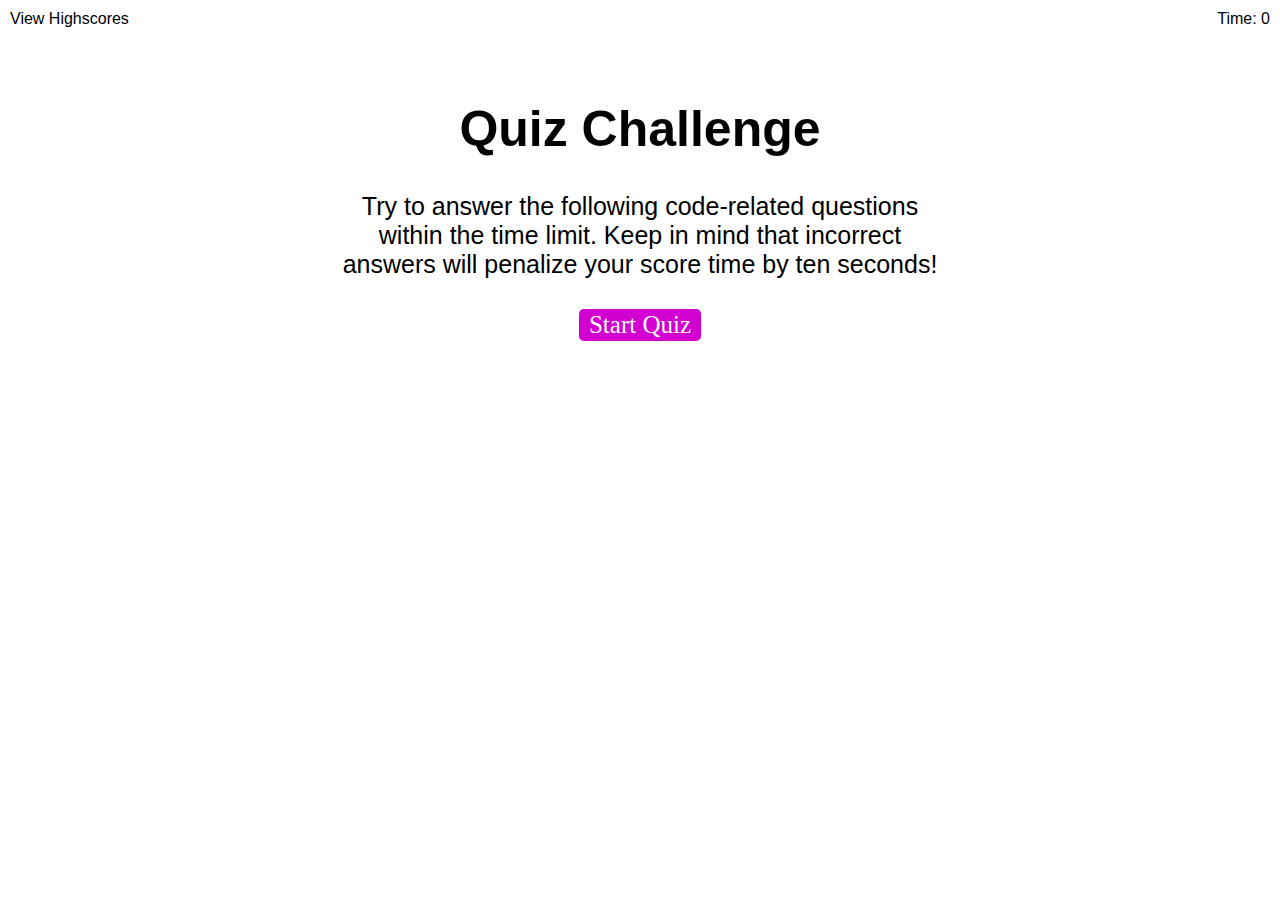
<file: index.html>
<!DOCTYPE html>
<html lang="en">
<head>
    <meta charset="UTF-8">
    <meta http-equiv="X-UA-Compatible" content="IE=edge">
    <meta name="viewport" content="width=device-width, initial-scale=1.0">
    <title>Quiz on Questions Game</title>
    <link rel="stylesheet" href="./assets/style.css">
</head>
<body>
  <!--Main content-->
  <main>
  <div class="scores"><a href="score.html">View Highscores</a></div>
  <div class="timer">Time: <span id="time">0</span></div>
  <div class="wrapper">
    <div id="start-screen" class="start">
      <h1>Quiz Challenge</h1>
      <p>
        Try to answer the following code-related questions within the time limit. 
        Keep in mind that incorrect answers will penalize your score time by ten seconds!
      </p>
      <button id="start">Start Quiz</button>
    </div>
<!-- Questions About JavaScript Arrays-->
    <div id="questions" class="hide">
      <h2 id="question-title"></h2>
      <div id="choices" class="choices"></div>
    </div>
<!-- Final Score-->
    <div id="end-screen" class="hide">
      <h2>All done!</h2>
      <p>Your final score is <span id="final-score"></span>.</p>
      <p>
        Enter initials: <input type="text" id="initials" max="3" />
        <button id="submit">Submit</button>
      </p>
    </div>
    <div id="feedback" class="feedback hide"></div>
  </div>
    </main>
     <!-- External JavaScript code-->   
    <script src="./assets/questions.js"></script>
    <script src="./assets/script.js"></script>


</body>
</html>
</file>
<file: assets/style.css>
/* Front Quiz code  Scores, start bottom*/

body {
    
    font-family:Arial, Helvetica, sans-serif
}
  .wrapper {
    margin: 100px auto 0 auto;
    max-width: 600px;
    font-size: 25px;
   
  }
  
  .hide {
    display: none;
  }
  
  .start {
    text-align: center;
  }
  
  .scores {
    position: absolute;
    top: 10px;
    left: 10px;
  }
  
  .feedback {
    font-style: italic;
    font-size: 120%;
    margin-top: 20px;
    padding-top: 10px;
    color:#d100d1;
    border-top: 2px solid rgb(201, 193, 193);
  }
  
  .timer {
    position: absolute;
    top: 10px;
    right: 10px;
  }
  
  a {
    color: black;
    text-decoration: none;
    transition: color 0.1s;
  }
  
  a:hover {
    color: black;
  }
  
  button {
    display: inline-block;
    margin: 5px;
    cursor: pointer;
    font-family: "Architects Daughter", cursive;
    font-size: 100%;
    background-color: #d100d1;
    border-radius: 5px;
    padding: 2px 10px;
    color: white;
    border: 0;
    transition: background-color 0.1s;
  }
  
  button:hover {
    background-color: black;
  }
  
  /* Hide section, back end */
  .choices button {
    display: block;
  }
  
  input[type="text"] {
    font-size: 100%;
  }
  
  ol {
    padding-left: 0px;
    max-height: 400px;
    overflow: auto;
  }
  
  li {
    padding: 5px;
    list-style: decimal inside none;
  }
  
  li:nth-child(odd) {
    background-color: #dfdae7;
  }
</file>
